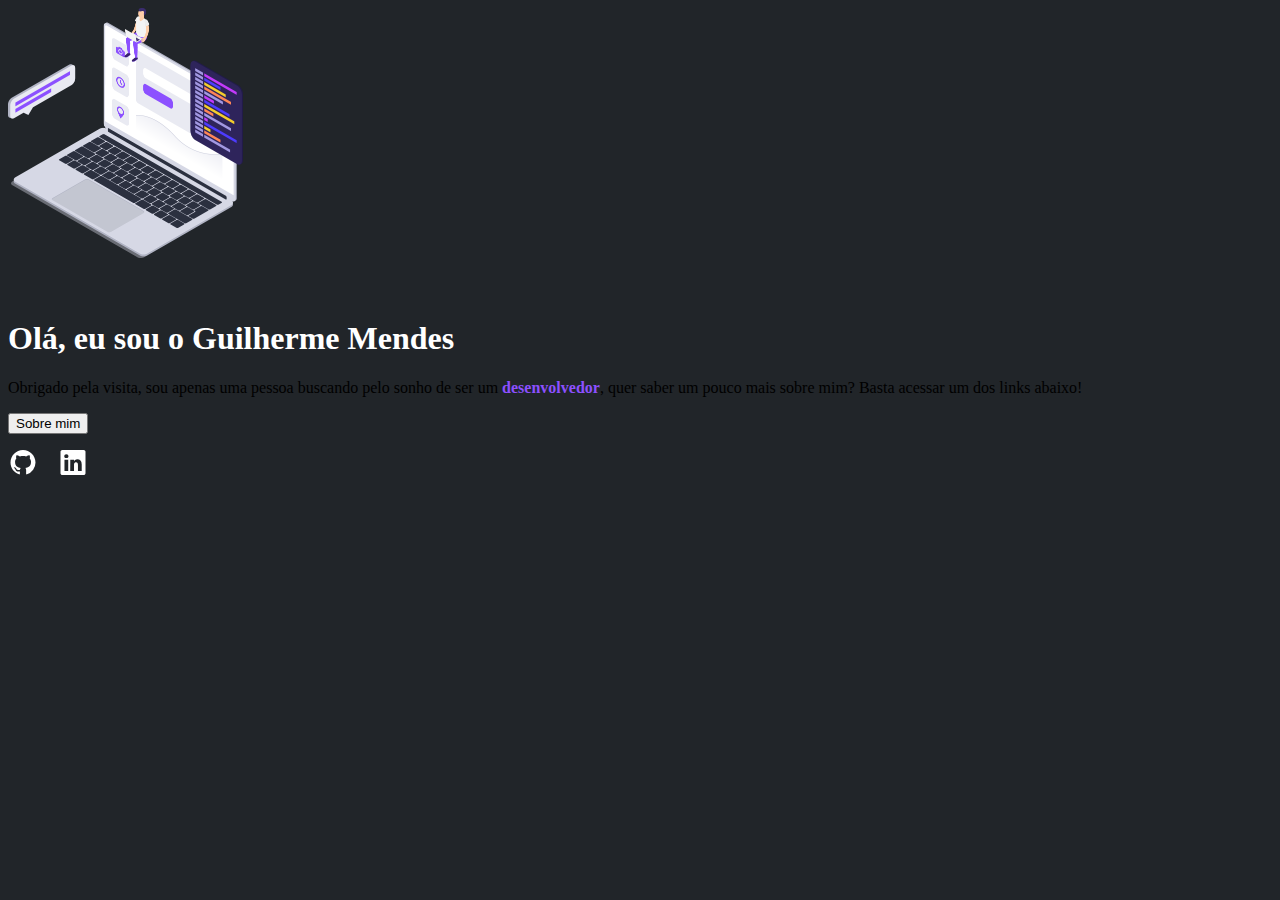
<file: index.html>
<!doctype html>
<html lang="pt-br">
  <head>
    <!-- Required meta tags -->
    <meta charset="utf-8">
    <meta name="viewport" content="width=device-width, initial-scale=1">

    <!-- Bootstrap CSS -->
    <link href="https://cdn.jsdelivr.net/npm/bootstrap@5.0.0-beta2/dist/css/bootstrap.min.css" rel="stylesheet" integrity="sha384-BmbxuPwQa2lc/FVzBcNJ7UAyJxM6wuqIj61tLrc4wSX0szH/Ev+nYRRuWlolflfl" crossorigin="anonymous">
    <link rel="stylesheet" href="css/style-index.css">
    <link rel="stylesheet" href="Sobre.html">

    <title>Guilherme Mendes</title>
  </head>
  <body>


    <section class="py-5 text-center container mt-5">
        <div class="row py-lg-5">
          <div class="col-lg-6 col-md-8 mx-auto">
            <img src="imagens/app_development.png" alt="" height="250">

            <h1><br>Olá, eu sou o Guilherme Mendes</h1>
            <p class="lead text-muted">Obrigado pela visita, sou apenas uma pessoa buscando pelo sonho de ser um <strong class="dev" >desenvolvedor</strong>, quer saber um pouco mais sobre mim? Basta acessar um dos links abaixo!</p>
            <p>
              <a href="Sobre.html"><button type="button" class="btn btn-outline-light">Sobre mim</button></a>
            </p>
            <a href="https://github.com/guilherme-mendes-github" target="_blank"> <svg xmlns="http://www.w3.org/2000/svg" width="30" height="25" fill="currentColor" class="bi bi-github" viewBox="0 0 16 16">
              <path d="M8 0C3.58 0 0 3.58 0 8c0 3.54 2.29 6.53 5.47 7.59.4.07.55-.17.55-.38 0-.19-.01-.82-.01-1.49-2.01.37-2.53-.49-2.69-.94-.09-.23-.48-.94-.82-1.13-.28-.15-.68-.52-.01-.53.63-.01 1.08.58 1.23.82.72 1.21 1.87.87 2.33.66.07-.52.28-.87.51-1.07-1.78-.2-3.64-.89-3.64-3.95 0-.87.31-1.59.82-2.15-.08-.2-.36-1.02.08-2.12 0 0 .67-.21 2.2.82.64-.18 1.32-.27 2-.27.68 0 1.36.09 2 .27 1.53-1.04 2.2-.82 2.2-.82.44 1.1.16 1.92.08 2.12.51.56.82 1.27.82 2.15 0 3.07-1.87 3.75-3.65 3.95.29.25.54.73.54 1.48 0 1.07-.01 1.93-.01 2.2 0 .21.15.46.55.38A8.012 8.012 0 0 0 16 8c0-4.42-3.58-8-8-8z"/>
            </svg> </a>
            &nbsp;&nbsp;&nbsp;
            <a href="https://www.linkedin.com/in/guilherme-mendes-81bb22172/" target="_blank"> <svg xmlns="http://www.w3.org/2000/svg" width="30" height="25" fill="currentColor" class="bi bi-linkedin" viewBox="0 0 16 16">
              <path d="M0 1.146C0 .513.526 0 1.175 0h13.65C15.474 0 16 .513 16 1.146v13.708c0 .633-.526 1.146-1.175 1.146H1.175C.526 16 0 15.487 0 14.854V1.146zm4.943 12.248V6.169H2.542v7.225h2.401zm-1.2-8.212c.837 0 1.358-.554 1.358-1.248-.015-.709-.52-1.248-1.342-1.248-.822 0-1.359.54-1.359 1.248 0 .694.521 1.248 1.327 1.248h.016zm4.908 8.212V9.359c0-.216.016-.432.08-.586.173-.431.568-.878 1.232-.878.869 0 1.216.662 1.216 1.634v3.865h2.401V9.25c0-2.22-1.184-3.252-2.764-3.252-1.274 0-1.845.7-2.165 1.193v.025h-.016a5.54 5.54 0 0 1 .016-.025V6.169h-2.4c.03.678 0 7.225 0 7.225h2.4z"/>
            </svg> </a>
          </div>
        </div>
      </section>
      



    <!-- Popper and Bootstrap JS -->
   
    <script src="https://cdn.jsdelivr.net/npm/@popperjs/core@2.6.0/dist/umd/popper.min.js" integrity="sha384-KsvD1yqQ1/1+IA7gi3P0tyJcT3vR+NdBTt13hSJ2lnve8agRGXTTyNaBYmCR/Nwi" crossorigin="anonymous"></script>
    <script src="https://cdn.jsdelivr.net/npm/bootstrap@5.0.0-beta2/dist/js/bootstrap.min.js" integrity="sha384-nsg8ua9HAw1y0W1btsyWgBklPnCUAFLuTMS2G72MMONqmOymq585AcH49TLBQObG" crossorigin="anonymous"></script>
    
  </body>
</html>
</file>
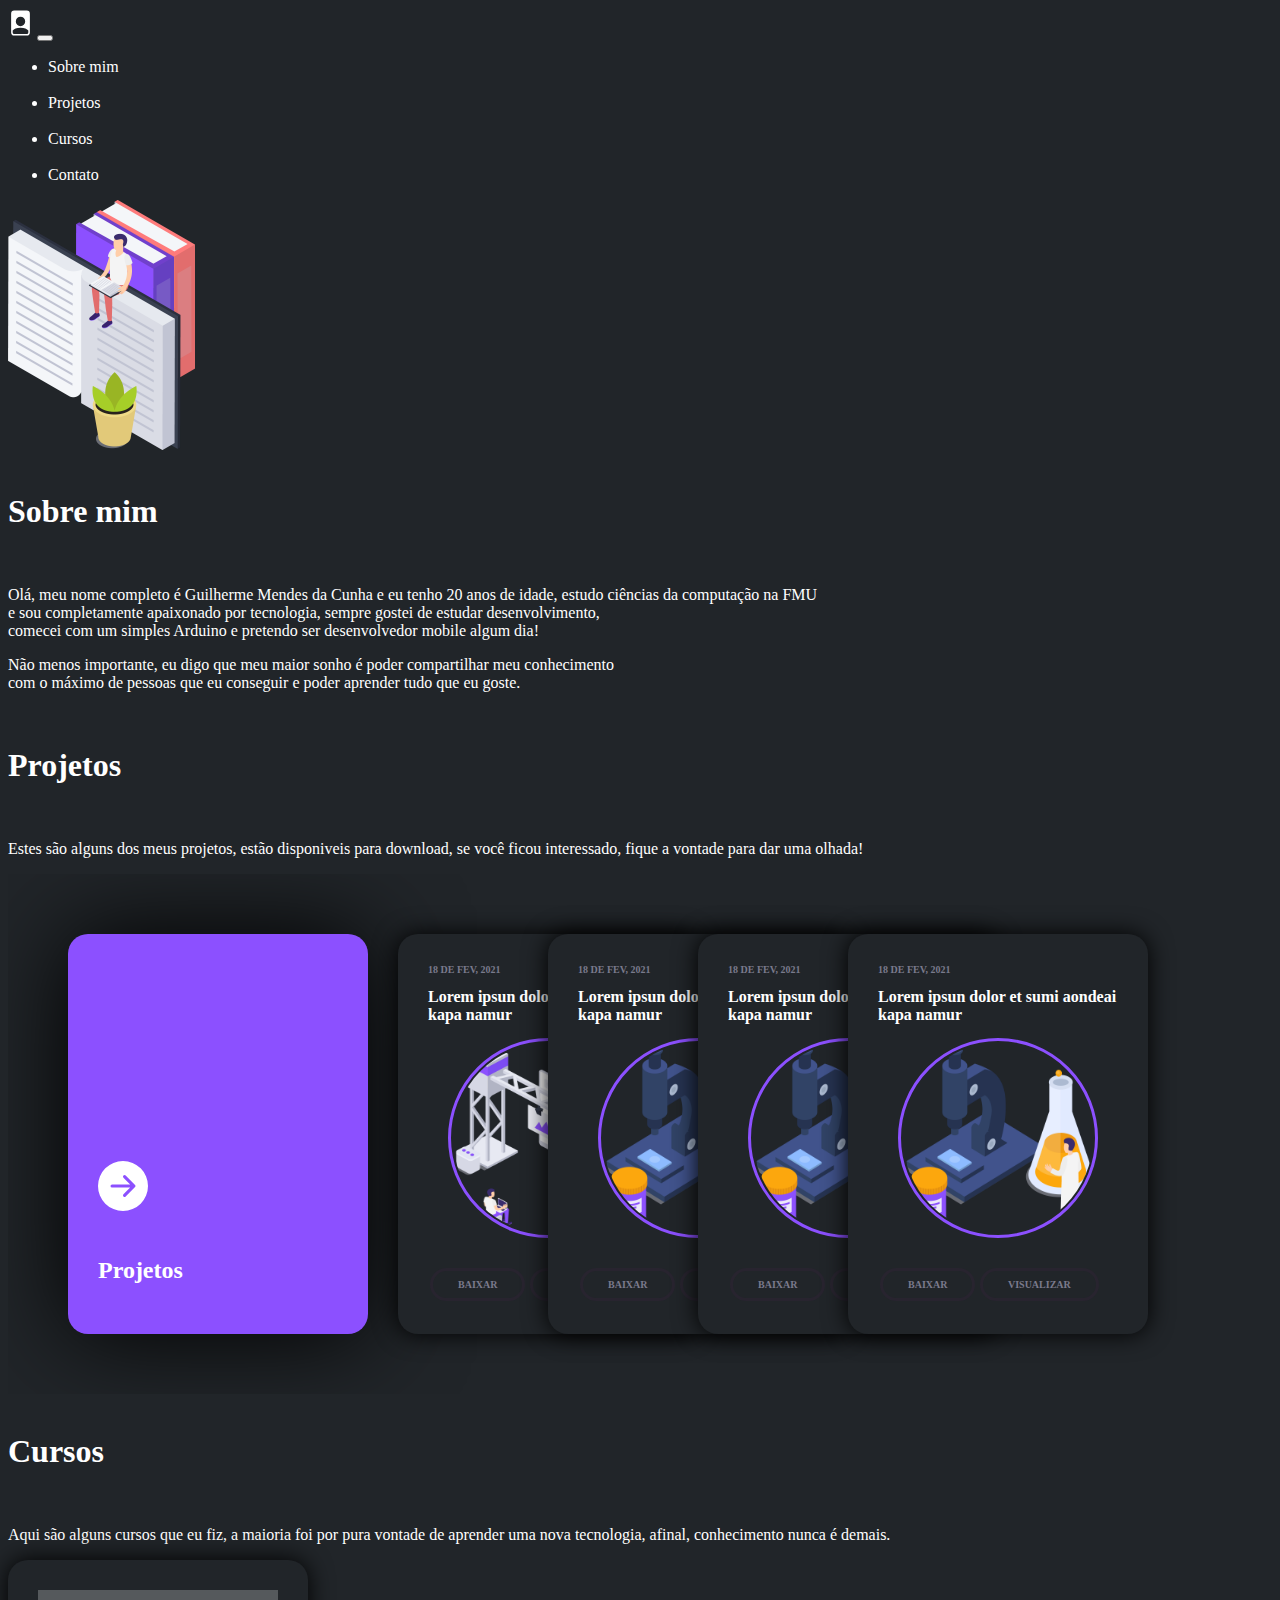
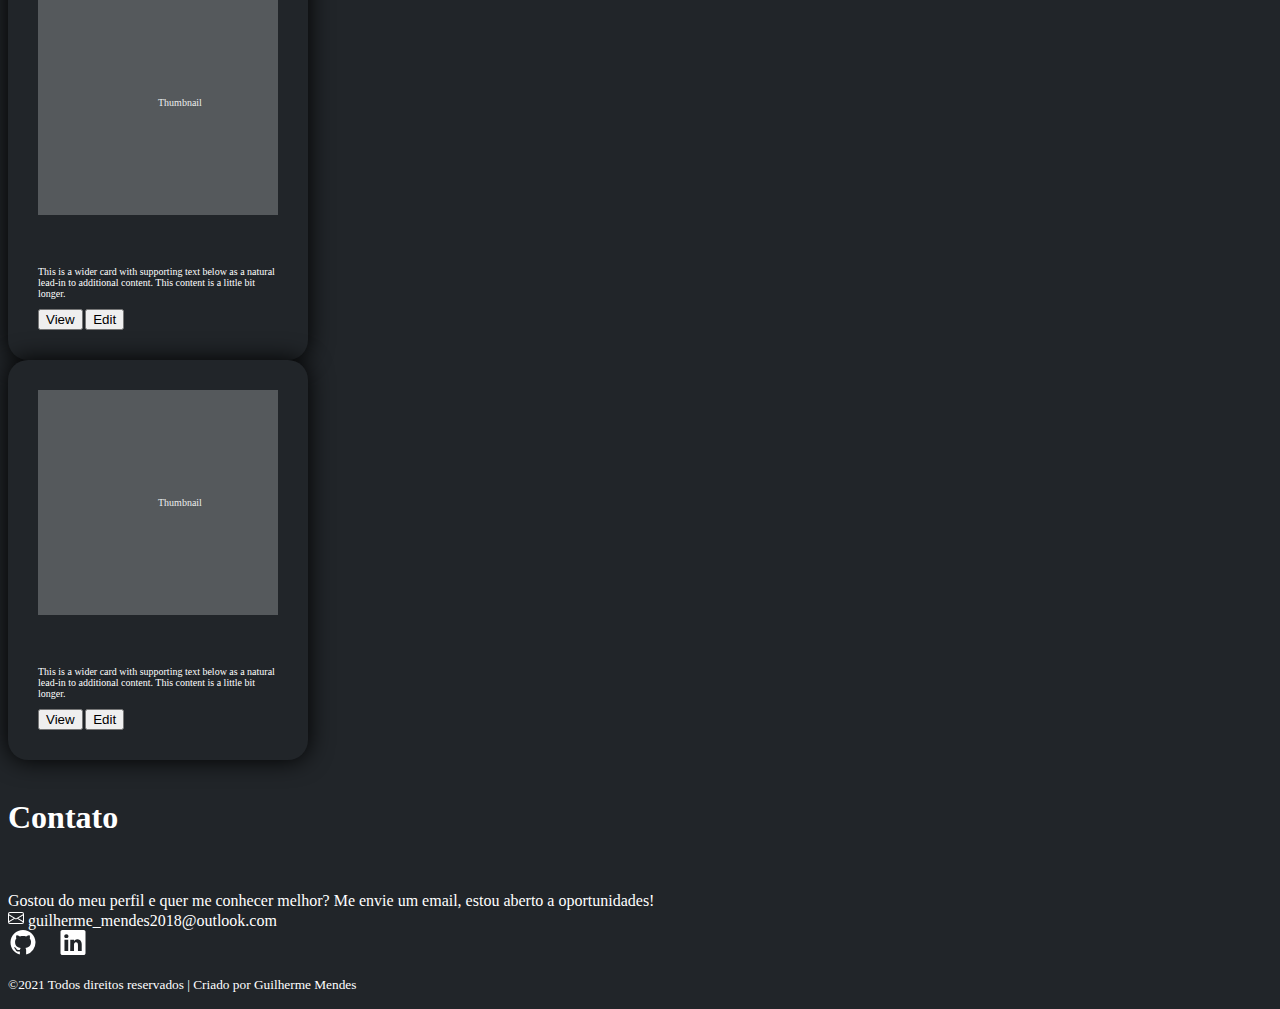
<file: Sobre.html>
<!doctype html>
<html lang="pt-br">
  <head>
    <!-- Required meta tags -->
    <meta charset="utf-8">
    <meta name="viewport" content="width=device-width, initial-scale=1">

    <!-- Bootstrap CSS -->
    <link href="https://cdn.jsdelivr.net/npm/bootstrap@5.0.0-beta2/dist/css/bootstrap.min.css" rel="stylesheet" integrity="sha384-BmbxuPwQa2lc/FVzBcNJ7UAyJxM6wuqIj61tLrc4wSX0szH/Ev+nYRRuWlolflfl" crossorigin="anonymous">
    <link rel="stylesheet" href="css/style-sobre.css">
    <link rel="stylesheet" href="index.html">

    <title>Sobre mim</title>
  </head>
  <body>

    <!-- Navbar -->
    
    <nav class="navbar navbar-expand-md navbar-dark fixed-top bg-dark">
      <div class="container">
        <a class="navbar-brand" href="index.html">
          <svg xmlns="http://www.w3.org/2000/svg" width="25" height="30" fill="currentColor" class="bi bi-file-person-fill" viewBox="0 0 16 16">
              <path d="M12 0H4a2 2 0 0 0-2 2v12a2 2 0 0 0 2 2h8a2 2 0 0 0 2-2V2a2 2 0 0 0-2-2zm-1 7a3 3 0 1 1-6 0 3 3 0 0 1 6 0zm-3 4c2.623 0 4.146.826 5 1.755V14a1 1 0 0 1-1 1H4a1 1 0 0 1-1-1v-1.245C3.854 11.825 5.377 11 8 11z"/>
            </svg>
        </a>
        <button class="navbar-toggler" type="button" data-bs-toggle="collapse" data-bs-target="#navbarCollapse" aria-controls="navbarCollapse" aria-expanded="false" aria-label="Toggle navigation">
          <span class="navbar-toggler-icon"></span>
        </button>
        <div class="collapse navbar-collapse justify-content-center " id="navbarCollapse">
          <ul class="navbar-nav me-0 mb-0 mb-md-0">
            <li class="nav-item">
              <a class="nav-link" aria-current="page" href="#Sobre">Sobre mim</a>
            </li>
            &nbsp;&nbsp;&nbsp;
            <li class="nav-item">
              <a class="nav-link" href="#">Projetos</a>
            </li>
            &nbsp;&nbsp;&nbsp;
            <li class="nav-item">
              <a class="nav-link" href="#">Cursos</a>
            </li>
            &nbsp;&nbsp;&nbsp;
            <li class="nav-item">
              <a class="nav-link" href="#">Contato</a>
            </li>
          </ul>
        </div>
      </div>
    </nav>

      
    <!-- Foto apresentação -->

    <section id="Sobre" class="py-5 text-center container mt-5">
        <div class="row py-lg-5">
          <div class="col-lg-6 col-md-8 mx-auto">
            <img src="imagens/Books.png" alt="" height="250">
          </div>
        </div>
    </section>

    <!-- Sobre mim -->

    <section class="jumbotron text-center mt-5">
          <div class="container">
              <br>
              <h1 class="jumbotron heading">Sobre mim</h1>
              <br>
              <p class="lead mt-5">Olá, meu nome completo é Guilherme Mendes da Cunha e eu tenho 20 anos de idade, estudo ciências da computação na FMU <br> e sou completamente apaixonado por tecnologia, sempre gostei de estudar desenvolvimento, <br> comecei com um simples Arduino e pretendo ser desenvolvedor mobile algum dia! 
              </p>
              <p class="lead">
                Não menos importante, eu digo que meu maior sonho é poder compartilhar meu conhecimento <br> com o máximo de pessoas que eu conseguir e poder aprender tudo que eu goste.
              </p>
          </div>
    </section>

    <!-- Projetos -->

    <section class="jumbotron text-center mt-5">
        <div class="container mt-5">
            <br>
            <h1 class="jumbotron heading mt-5">Projetos</h1>
            <br>
            <p class="lead">Estes são alguns dos meus projetos, estão disponiveis para download, se você ficou interessado, fique a vontade para dar uma olhada!</p>
                 
     <!-- Cards -->       
          <div id="divContent" >     
            <div class="containerCard" id="divContent">

                <div class="card-title">
                  <h2><svg xmlns="http://www.w3.org/2000/svg" width="50
                    " height="50" fill="currentColor" class="bi bi-arrow-right-circle-fill" viewBox="0 0 16 16">
                    <path d="M8 0a8 8 0 1 1 0 16A8 8 0 0 1 8 0zM4.5 7.5a.5.5 0 0 0 0 1h5.793l-2.147 2.146a.5.5 0 0 0 .708.708l3-3a.5.5 0 0 0 0-.708l-3-3a.5.5 0 1 0-.708.708L10.293 7.5H4.5z"/>
                  </svg></h2>
                  <h2>Projetos</h2>
                </div>

                <div class="card">
                  <div class="data"><time>18 de Fev, 2021</time></div>
                  <h2>Lorem ipsun dolor et sumi aondeai kapa namur</h2>
                  <div class="autor">
                    <div class="img-container">
                      <div class="img"> <img class="img" src="imagens/Web_design.png" alt=""> </div>
                    </div>
                  </div>
                  <div class="tags">
                    <a class="sem" href="#">Baixar</a>
                    <a class="sem" href="#">Visualizar</a>
                  </div>
                </div>
              
                <div class="card">
                  <div class="data"><time>18 de Fev, 2021</time></div>
                  <h2>Lorem ipsun dolor et sumi aondeai kapa namur</h2>
                  <div class="autor">
                    <div class="img-container">
                      <div class="img"> <img class="img" src="imagens/Science.png" alt=""> </div>
                    </div>
                  </div>
                  <div class="tags">
                    <a class="sem" href="#">Baixar</a>
                    <a class="sem" href="#">Visualizar</a>
                  </div>
                </div>

                <div class="card">
                  <div class="data"><time>18 de Fev, 2021</time></div>
                  <h2>Lorem ipsun dolor et sumi aondeai kapa namur</h2>
                  <div class="autor">
                    <div class="img-container">
                      <div class="img"> <img class="img" src="imagens/Science.png" alt=""> </div>
                    </div>
                  </div>
                  <div class="tags">
                    <a class="sem" href="#">Baixar</a>
                    <a class="sem" href="#">Visualizar</a>
                  </div>
                </div>

                <div class="card">
                  <div class="data"><time>18 de Fev, 2021</time></div>
                  <h2>Lorem ipsun dolor et sumi aondeai kapa namur</h2>
                  <div class="autor">
                    <div class="img-container">
                      <div class="img"> <img class="img" src="imagens/Science.png" alt=""> </div>
                    </div>
                  </div>
                  <div class="tags">
                    <a class="sem" href="#">Baixar</a>
                    <a class="sem" href="#">Visualizar</a>
                  </div>
                </div>

            </div>
          </div>


        </div>   
    </section> 
        
  
    <!-- Cursos -->

    <section class="jumbotron text-center">
        <div class="container">
            <br>
            <h1  class="jumbotron heading">Cursos</h1>
            <br>
            <p class="lead">Aqui são alguns cursos que eu fiz, a maioria foi por pura vontade de aprender uma nova tecnologia, afinal, conhecimento nunca é demais.</p>
        </div>

        <div class="album py-5">
          <div class="container">
      
            <div class="row row-cols-1 row-cols-sm-2 row-cols-md-3 g-3">

              <div class="col">
                <div class="card">
                  <svg class="bd-placeholder-img card-img-top" width="100%" height="225" xmlns="http://www.w3.org/2000/svg" role="img" aria-label="Placeholder: Thumbnail" preserveAspectRatio="xMidYMid slice" focusable="false"><title>Placeholder</title><rect width="100%" height="100%" fill="#55595c"></rect><text x="50%" y="50%" fill="#eceeef" dy=".3em">Thumbnail</text></svg>
      
                  <div class="card-body">
                    <p >This is a wider card with supporting text below as a natural lead-in to additional content. This content is a little bit longer.</p>
                    <div class="d-flex justify-content-between align-items-center">
                      <div class="btn-group">
                        <button type="button" class="btn btn-sm btn-outline-secondary">View</button>
                        <button type="button" class="btn btn-sm btn-outline-secondary">Edit</button>
                      </div>
                      
                    </div>
                  </div>
                </div>
              </div>

              <div class="col">
                <div class="card">
                  <svg class="bd-placeholder-img card-img-top" width="100%" height="225" xmlns="http://www.w3.org/2000/svg" role="img" aria-label="Placeholder: Thumbnail" preserveAspectRatio="xMidYMid slice" focusable="false"><title>Placeholder</title><rect width="100%" height="100%" fill="#55595c"></rect><text x="50%" y="50%" fill="#eceeef" dy=".3em">Thumbnail</text></svg>
      
                  <div class="card-body">
                    <p >This is a wider card with supporting text below as a natural lead-in to additional content. This content is a little bit longer.</p>
                    <div class="d-flex justify-content-between align-items-center">
                      <div class="btn-group">
                        <button type="button" class="btn btn-sm btn-outline-secondary">View</button>
                        <button type="button" class="btn btn-sm btn-outline-secondary">Edit</button>
                      </div>
                      
                    </div>
                  </div>
                </div>
              </div>
      
            </div>
          </div>
        </div>


    </section>

    <!-- Contato -->

    <section class="jumbotron text-center">
        <div class="container">
            <br>
            <h1 class="jumbotron heading">Contato</h1>
            <br>
            <p class="lead">Gostou do meu perfil e quer me conhecer melhor? Me envie um email, estou aberto a oportunidades! <br>
                <a href="mailto:guilherme_mendes2018@outlook.com"> <svg xmlns="http://www.w3.org/2000/svg" width="16" height="16" fill="currentColor" class="bi bi-envelope" viewBox="0 0 16 16">
                  <path d="M0 4a2 2 0 0 1 2-2h12a2 2 0 0 1 2 2v8a2 2 0 0 1-2 2H2a2 2 0 0 1-2-2V4zm2-1a1 1 0 0 0-1 1v.217l7 4.2 7-4.2V4a1 1 0 0 0-1-1H2zm13 2.383l-4.758 2.855L15 11.114v-5.73zm-.034 6.878L9.271 8.82 8 9.583 6.728 8.82l-5.694 3.44A1 1 0 0 0 2 13h12a1 1 0 0 0 .966-.739zM1 11.114l4.758-2.876L1 5.383v5.73z"/>
                </svg> guilherme_mendes2018@outlook.com</a>
                <br>
                <a class="sem" href="https://github.com/guilherme-mendes-github" target="_blank"> <svg xmlns="http://www.w3.org/2000/svg" width="30" height="25" fill="currentColor" class="bi bi-github" viewBox="0 0 16 16">
                  <path d="M8 0C3.58 0 0 3.58 0 8c0 3.54 2.29 6.53 5.47 7.59.4.07.55-.17.55-.38 0-.19-.01-.82-.01-1.49-2.01.37-2.53-.49-2.69-.94-.09-.23-.48-.94-.82-1.13-.28-.15-.68-.52-.01-.53.63-.01 1.08.58 1.23.82.72 1.21 1.87.87 2.33.66.07-.52.28-.87.51-1.07-1.78-.2-3.64-.89-3.64-3.95 0-.87.31-1.59.82-2.15-.08-.2-.36-1.02.08-2.12 0 0 .67-.21 2.2.82.64-.18 1.32-.27 2-.27.68 0 1.36.09 2 .27 1.53-1.04 2.2-.82 2.2-.82.44 1.1.16 1.92.08 2.12.51.56.82 1.27.82 2.15 0 3.07-1.87 3.75-3.65 3.95.29.25.54.73.54 1.48 0 1.07-.01 1.93-.01 2.2 0 .21.15.46.55.38A8.012 8.012 0 0 0 16 8c0-4.42-3.58-8-8-8z"/>
                </svg> </a>
                &nbsp;&nbsp;&nbsp;
                <a class="sem" href="https://www.linkedin.com/in/guilherme-mendes-81bb22172/" target="_blank"> <svg xmlns="http://www.w3.org/2000/svg" width="30" height="25" fill="currentColor" class="bi bi-linkedin" viewBox="0 0 16 16">
                  <path d="M0 1.146C0 .513.526 0 1.175 0h13.65C15.474 0 16 .513 16 1.146v13.708c0 .633-.526 1.146-1.175 1.146H1.175C.526 16 0 15.487 0 14.854V1.146zm4.943 12.248V6.169H2.542v7.225h2.401zm-1.2-8.212c.837 0 1.358-.554 1.358-1.248-.015-.709-.52-1.248-1.342-1.248-.822 0-1.359.54-1.359 1.248 0 .694.521 1.248 1.327 1.248h.016zm4.908 8.212V9.359c0-.216.016-.432.08-.586.173-.431.568-.878 1.232-.878.869 0 1.216.662 1.216 1.634v3.865h2.401V9.25c0-2.22-1.184-3.252-2.764-3.252-1.274 0-1.845.7-2.165 1.193v.025h-.016a5.54 5.54 0 0 1 .016-.025V6.169h-2.4c.03.678 0 7.225 0 7.225h2.4z"/>
                </svg> </a>
            </p>
        </div>
    </section>

    <!-- Footer -->
        
    <footer class="footer mt-auto py-3 bg-dark">
        <p class="text-center">
            <small>©2021 Todos direitos reservados | Criado por <a href="https://www.linkedin.com/in/guilherme-mendes-81bb22172/" target="_blank">Guilherme Mendes</a></small>
        </p>
    </footer>

    <!-- Popper and Bootstrap JS -->
        
    <script src="https://cdn.jsdelivr.net/npm/@popperjs/core@2.6.0/dist/umd/popper.min.js" integrity="sha384-KsvD1yqQ1/1+IA7gi3P0tyJcT3vR+NdBTt13hSJ2lnve8agRGXTTyNaBYmCR/Nwi" crossorigin="anonymous"></script>
    <script src="https://cdn.jsdelivr.net/npm/bootstrap@5.0.0-beta2/dist/js/bootstrap.min.js" integrity="sha384-nsg8ua9HAw1y0W1btsyWgBklPnCUAFLuTMS2G72MMONqmOymq585AcH49TLBQObG" crossorigin="anonymous"></script>
        
    </body>
</html>
</file>
<file: css/style-index.css>
body{
    
    background-color: #212529;
    
}
h1{
    
    color: white;
}
a{
    
    color: white;
}
a{  
    position: relative;
    color: white;
    text-decoration: none;
}
a:hover{
    color: #8C50FF;
}
a:active{
    color: white;
    
}
.dev{
    color: #8C50FF;
}
#divContent{
    overflow: auto; 
   }
::-webkit-scrollbar{
    background-color:  #1d1d1d;
    width: 5px;
    border-top-right-radius: 5px;
    border-bottom-right-radius: 5px;
}
::-webkit-scrollbar-thumb{
    background: #5b5b5b;
    border-radius: 5px;
}
::-webkit-scrollbar-thumb:hover{
    background: #8C50FF;
}
</file>
<file: css/style-sobre.css>
body{
    
    background-color: #212529;
    
}
p{
    color: white;
}
h1{
    
    color: white;
}
a{  
    position: relative;
    color: white;
    text-decoration: none;
}
a:hover{
    color: #8C50FF;
}
a:active{
    color: white;
    
}
a:before {
    content: "";
    position: absolute;
    width: 100%;
    height: 3px;
    bottom: 0;
    left: 0;
    background-color: #8C50FF;
    visibility: hidden;
    -webkit-transform: scaleX(0);
    transform: scaleX(0);
    -webkit-transition: all 0.3s ease-in-out 0s;
    transition: all 0.3s ease-in-out 0s;
  }
a:hover:before {
    visibility: visible;
    -webkit-transform: scaleX(1);
    transform: scaleX(1);
  }
  a.sem:before {
    content: "";
    position: absolute;
    width: 100%;
    height: 0px;
    bottom: 0;
    left: 0;
    background-color: #8C50FF;
    visibility: hidden;
    -webkit-transform: scaleX(0);
    transform: scaleX(0);
    -webkit-transition: all 0.3s ease-in-out 0s;
    transition: all 0.3s ease-in-out 0s;
  }
  a.sem:hover:before {
    visibility: visible;
    -webkit-transform: scaleX(1);
    transform: scaleX(1);
  }
::-webkit-scrollbar{
  background-color:  #1d1d1d;
  width: 5px;
  border-top-right-radius: 5px;
  border-bottom-right-radius: 5px;
}
::-webkit-scrollbar-thumb{
  background: #5b5b5b;
  border-radius: 5px;
}
::-webkit-scrollbar-thumb:hover{
  background: #8C50FF;
}

















#divContent{
  overflow: auto; 
 }

:root {
  --primary: #212529;
  --secondary: #212529;
  --tertiary: #7a7a8c;
  --quaternary: #8C50FF;;
  --quintary: #28242f;
}

*, ::before, ::after {
  box-sizing: border-box;
}

body {
  background-color: var(--primary);
  color: white;
}

.containerCard {
  display: flex;
  width: 100%;
  height: 100%;
  align-items: center;
  overflow: hidden;
  padding: 60px;
}

.container .card:nth-child(1),
.container .card:nth-child(2) {
  margin-left: 0;
}

.card-title {
  flex-shrink: 0;
  width: 300px;
  height: 400px;
  border-radius: 20px;
  box-shadow: 0 0 99px 0 rgba(0, 0, 0, 1);
  background-color: var(--quaternary);
  margin-right: 30px;
  padding: 30px;
  display: flex;
  flex-direction: column;
  justify-content: flex-end;
}

.card-title h2 {
  font-size: 24px;
}

.card {
  flex-shrink: 0;
  width: 300px;
  height: 400px;
  border-radius: 20px;
  box-shadow: 0 0 25px 0 rgba(0, 0, 0, 1);
  display: flex;
  flex-direction: column;
  justify-content: space-between;
  background-color: var(--secondary);
  padding: 30px;
  font-size: 10px;
  margin-left: -150px;
  transition: 0.2s;
  z-index: 1;
  overflow: hidden;
  position: relative;
  
}

.card:hover {
  transform: translateY(-20px);
  margin-right: 150px;
}

.card .data {
  color: #fff;
  font-weight: bold;
  text-transform: uppercase;
}

.card .data time {
  color: var(--tertiary);
}

.card h2 {
  font-size: 16px;
  line-height: 18px;
  font-weight: bold;
  display: block;
  height: 110px;
}

.card .autor .img-container {
  width: 200px;
  height: 200px;
  border-radius: 50%;
  align-items: center;
  border: solid 3px var(--quaternary);
  padding: 2px;
  margin-left: 20px;

}

.card .autor .img-container .img {
  width: 100%;
  height: 100%;
  border-radius: 50%;
  background: no-repeat center center;
  background-size: cover;
}

.card .tags a {
  margin-top: 30px;
  display: inline-block;
  border: solid 3px var(--quintary);
  border-radius: 30px;
  padding: 8px 25px;
  text-transform: uppercase;
  color: var(--tertiary);
  font-weight: bold;
  text-decoration: none;
  margin-bottom: 3px;
  transition: all ease-out 0.3s;
  margin-left: 2px;
}

.card .tags a:hover {
  border-color: #fff;
  color: var(--quaternary);
}
</file>
